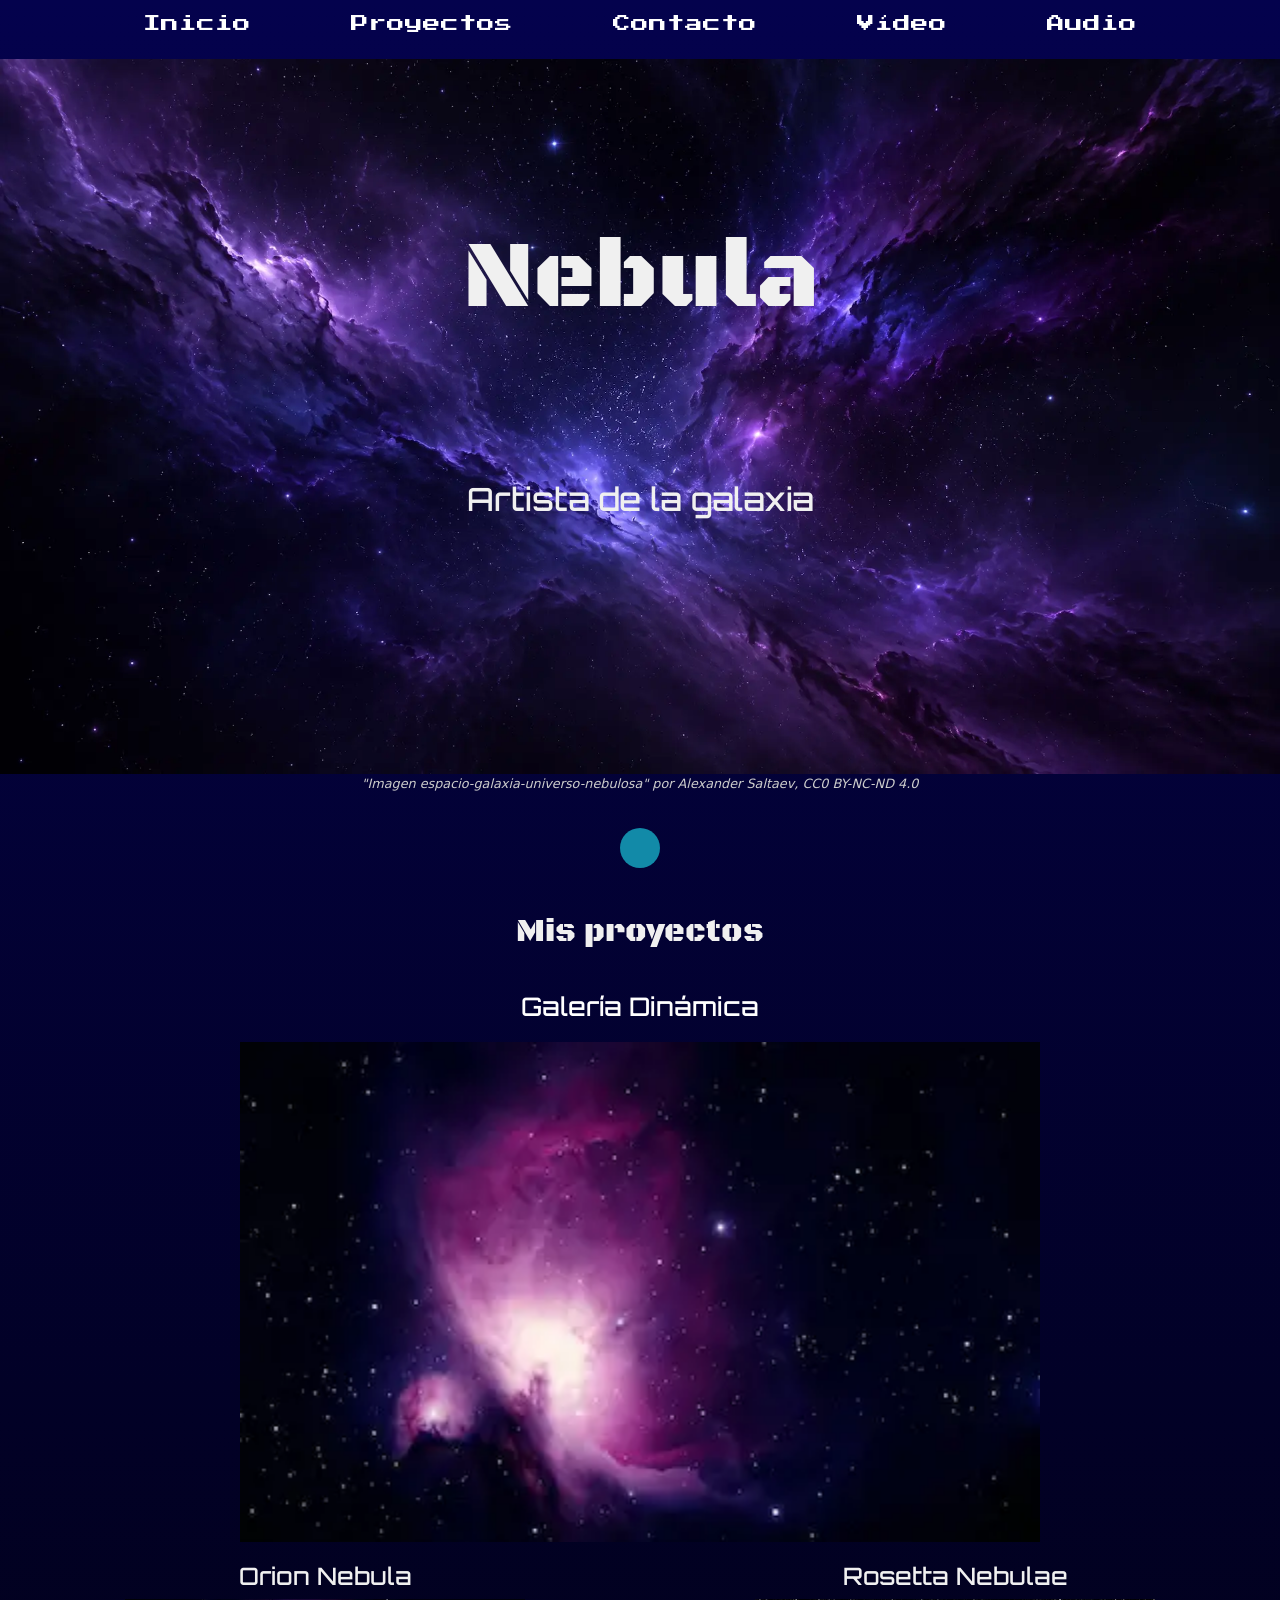
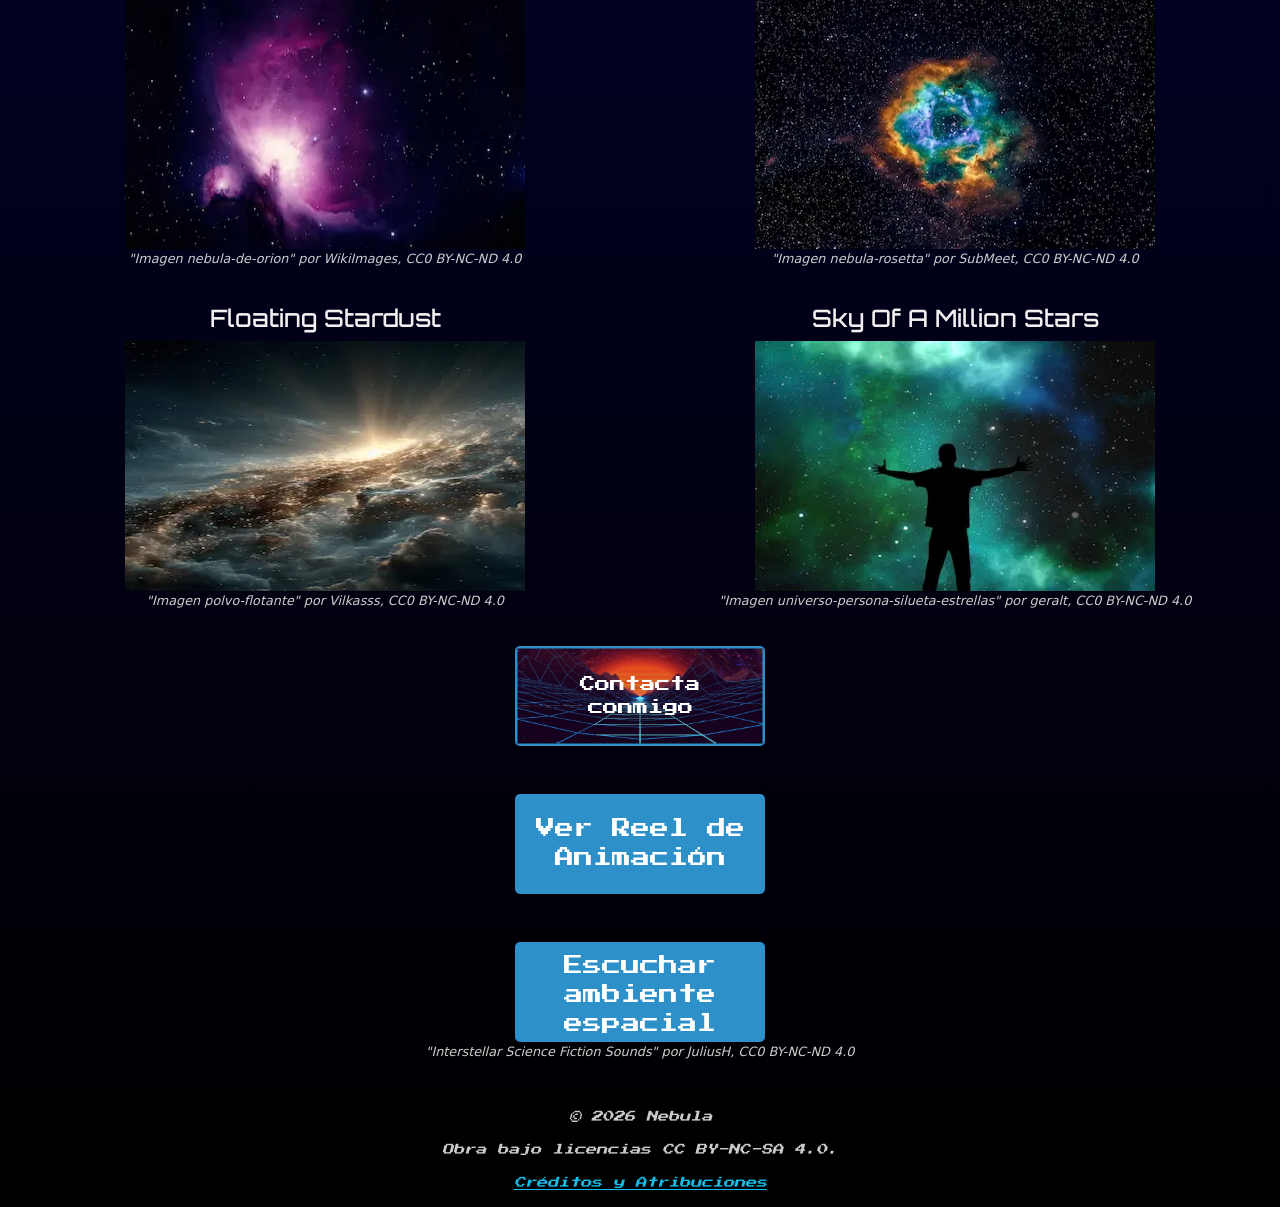
<file: index.html>
<!DOCTYPE html>
<html lang="en">

<head>
    <meta charset="UTF-8">
    <meta name="viewport" content="width=device-width, initial-scale=1.0">
    <title>Nebula</title>
    <!--Enlace al icono de la web en la pestaña-->
    <link rel="icon" href="assets/img/nebula-logo.svg" type="image/svg">
    <!--Enlaces a fuentes-->
    <link rel="preconnect" href="https://fonts.googleapis.com">
    <link rel="preconnect" href="https://fonts.gstatic.com" crossorigin>
    <!--Black Ops One-->
    <link
        href="https://fonts.googleapis.com/css2?family=Black+Ops+One&family=Cinzel+Decorative:wght@400;700;900&family=Cinzel:wght@400..900&family=EB+Garamond:ital,wght@0,400..800;1,400..800&display=swap"
        rel="stylesheet">
    <!--Orbitron-->
    <link
        href="https://fonts.googleapis.com/css2?family=Black+Ops+One&family=Cinzel+Decorative:wght@400;700;900&family=Cinzel:wght@400..900&family=EB+Garamond:ital,wght@0,400..800;1,400..800&family=Orbitron:wght@400..900&display=swap"
        rel="stylesheet">
    <!--Press Start 2P-->
    <link
        href="https://fonts.googleapis.com/css2?family=Black+Ops+One&family=Cinzel+Decorative:wght@400;700;900&family=Cinzel:wght@400..900&family=EB+Garamond:ital,wght@0,400..800;1,400..800&family=Orbitron:wght@400..900&family=Press+Start+2P&display=swap"
        rel="stylesheet">

    <!-- Enlace para Bootstrap CSS -->
    <link href="https://cdn.jsdelivr.net/npm/bootstrap@5.3.3/dist/css/bootstrap.min.css" rel="stylesheet"
        integrity="sha384-QWTKZyjpPEjISv5WaRU9OFeRpok6YctnYmDr5pNlyT2bRjXh0JMhjY6hW+ALEwIH" crossorigin="anonymous">

    <!--Enlace a la hoja de estilo CSS-->
    <link rel="stylesheet" href="styles/styles.css">
</head>

<body>
    <!-- Zona hero-->
    <!--Header para el logo y el título de la página-->
    <header>
        <!--Barra de navegación para dirigir a cada sección de recursos-->
        <nav id="navbar">
            <ul>
                <li><a href="#hero-zone">Inicio</a></li>
                <li><a href="#projects-title">Proyectos</a></li>
                <li><a href="#btn-img">Contacto</a></li>
                <!--Enlaces a los botones que reproducen vídeo y audio-->
                <li><a href="#reel">Vídeo</a></li>
                <li><a href="#btn-audio">Audio</a></li>
            </ul>

            <div id="hero-zone">
                <!--Titulo-->
                <h1 id="title">Nebula</h1>
                <!--Subtítulo-->
                <h2 id="subtitle">Artista de la galaxia</h2>
                <div id="img-hero">
                    <figure>
                        <img src="assets/img/hero-image.webp" alt="Imagen espacial estilo nebulosa como fondo de página"
                            width="100%" height="auto" loading="lazy">
                        <figcaption class="cites">
                            "Imagen espacio-galaxia-universo-nebulosa" por Alexander Saltaev, CC0 BY-NC-ND 4.0
                        </figcaption>
                    </figure>
                </div>
            </div>

    </header>

    <main>
        <!--- Nuevo logo de Nebula (SVG en el DOM)-->
        <div id="logo">
            <!--SVG con sus propiedades y círculo accesible mediante tabindex para admitir :focus-->
            <svg id="iconoNebula" tabindex="0" width="50" height="50" viewBox="0 0 100 100"
                xmlns="http://www.w3.org/2000/svg">
                <circle id="circuloNebula" cx="50" cy="50" r="40" fill="#128aa8" />
            </svg>
        </div>

        <h1 id="projects-title">Mis proyectos</h1>

        <h2 id="galeria">Galería Dinámica</h2>

        <!--Contenedor para la Galería Dinámica-->
        <div id="img-galeria">
            <img src="assets/img/project-1.webp" alt="Imagen de Paisaje Espacial" width="800px" height="500px"
                loading="lazy">
        </div>

        <!--Contenedor para un grid con los proyectos de Nebula-->
        <div id="grid">
            <!--Cada tarjeta del grid-->
            <!--Proyecto 1-->
            <div class="project">
                <h3>Orion Nebula</h3>
                <figure>
                    <img class="photo" src="assets/img/project-1.webp" alt="Imagen de Nebula de Orión" width="400px"
                        height="250px" loading="lazy">
                    <figcaption class="cites">
                        "Imagen nebula-de-orion" por WikiImages, CC0 BY-NC-ND 4.0
                    </figcaption>
                </figure>
            </div>

            <!--Proyecto 2-->
            <div class="project">
                <h3>Rosetta Nebulae</h3>
                <figure>
                    <img class="photo" src="assets/img/project-2.webp" alt="Imagen de la nebulosa Roseta" width="400px"
                        height="250px" loading="lazy">
                    <figcaption class="cites">
                        "Imagen nebula-rosetta" por SubMeet, CC0 BY-NC-ND 4.0
                    </figcaption>
                </figure>
            </div>

            <!--Proyecto 3-->
            <div class="project">
                <h3>Floating Stardust</h3>
                <figure>
                    <img class="photo" src="assets/img/project-3.webp" alt="Imagen del polvo flotante de una nebulosa"
                        width="400px" height="250px" loading="lazy">
                    <figcaption class="cites">
                        "Imagen polvo-flotante" por Vilkasss, CC0 BY-NC-ND 4.0
                    </figcaption>
                </figure>
            </div>

            <!--Proyecto 4-->
            <div class="project">
                <h3>Sky Of A Million Stars</h3>
                <figure>
                    <img class="photo" src="assets/img/project-4.webp" alt="Silueta de una persona frente al espacio"
                        width="400px" height="250px" loading="lazy">
                    <figcaption class="cites">
                        "Imagen universo-persona-silueta-estrellas" por geralt, CC0 BY-NC-ND 4.0
                    </figcaption>
                </figure>
            </div>

        </div>

        <!--Botón de contacto con animación integrada-->
        <button class="btn" onclick="window.location.href='mailto:antondm11@gmail.com'">
            <img id="btn-img" src="assets/img/button-animation.webp" alt="Animación futurista situada en el botón"
                width="245px" height="95px" loading="lazy">
            <p class="btn-text">Contacta conmigo</p>
        </button>

        <br>
        <br>
        <br>

        <!--Botón para ver el vídeo en ventana modal (vinculado a la ventana por JS)-->
        <button id="reel" class="btn">Ver Reel de Animación</button>

        <!--Ventana modal con el vídeo integrada (oculta por defecto mediante CSS)-->
        <div id="modal" class="modal-container">
            <div class="modal-content">
                <span id="close-modal">&times;</span>
                <figure>
                    <video id="video" controls poster="assets/img/poster.webp" width="100%" height="auto">
                        <source src="assets/video/night-sky-video.mp4" type="video/mp4">
                    </video>
                    <figcaption class="cites">
                        "Vídeo cielo nocturno" por Branislav Schmogrovits, CC0 BY-NC-ND 4.0
                    </figcaption>
                </figure>
            </div>
        </div>

        <br>
        <br>
        <br>

        <!--Reproductor de audio personalizado -->
        <div id="audio-container">
            <button id="btn-audio" class="btn">Escuchar ambiente espacial</button>
            <audio id="ambient-audio" preload="metadata" loop style="display: none;">
                <source src="assets/audio/juliush-interstellar-science-fiction-sounds.mp3" type="audio/mpeg">
                Tu navegador no soporta la reproducción de audio.
            </audio>
            <figcaption class="cites">
                "Interstellar Science Fiction Sounds" por JuliusH, CC0 BY-NC-ND 4.0
            </figcaption>
        </div>
        <br>
    </main>
    <footer>
        <br>
        <p class="foot-text">© 2026 Nebula</p>
        <p class="foot-text">Obra bajo licencias CC BY-NC-SA 4.0.</p>
        <p class="foot-text"><a href="credits.html" style="color: #13bfeb;">Créditos y Atribuciones</a></p>

    </footer>
    <!--Script Bootstrap JS-->
    <script src="https://cdn.jsdelivr.net/npm/bootstrap@5.3.3/dist/js/bootstrap.bundle.min.js"
        integrity="sha384-YvpcrYf0tY3lHB60NNkmXc5s9fDVZLESaAA55NDzOxhy9GkcIdslK1eN7N6jIeHz"
        crossorigin="anonymous"></script>
    <!--Script-->
    <script src="script.js"></script>
</body>

</html>
</file>
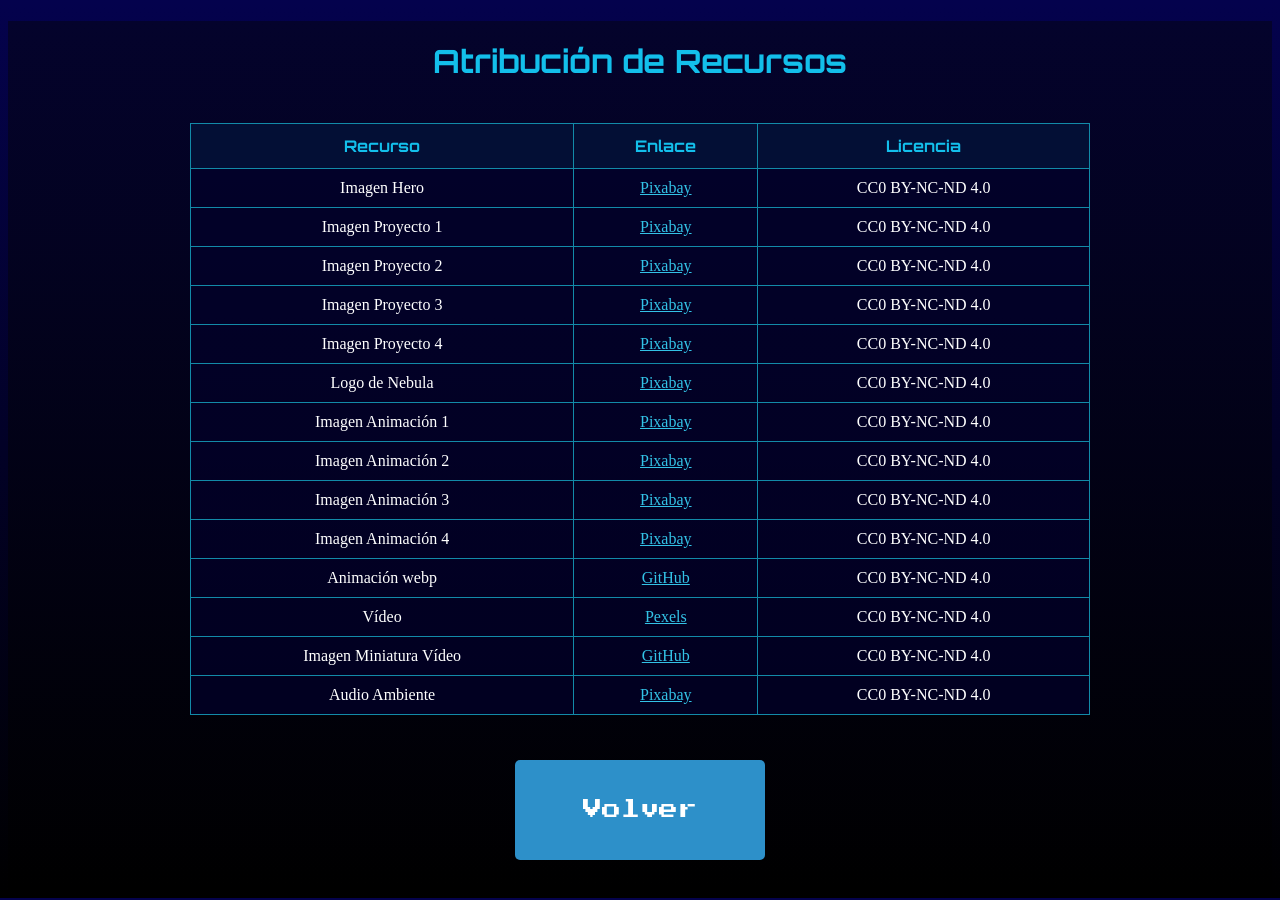
<file: credits.html>
<!DOCTYPE html>
<html lang="en">

<head>
    <meta charset="UTF-8">
    <meta name="viewport" content="width=device-width, initial-scale=1.0">
    <title>Créditos Nebula</title>
    <!--Enlace al icono de la web en la pestaña-->
    <link rel="icon" href="assets/img/nebula-logo.svg" type="image/svg">
    <!-- Enlaces a fuentes -->
    <link rel="preconnect" href="https://fonts.googleapis.com">
    <link rel="preconnect" href="https://fonts.gstatic.com" crossorigin>
    <link href="https://fonts.googleapis.com/css2?family=Orbitron:wght@400;700&family=Press+Start+2P&display=swap"
        rel="stylesheet">
    <link rel="stylesheet" href="styles/styles.css">
</head>

<body>

    <div id="creditos">
        <h1 class="credits-title" style="font-family: 'Orbitron', sans-serif; color: #13bfeb; padding-top: 20px;">
            Atribución de Recursos</h1>

        <div class="table-responsive" style="overflow-x: auto; padding: 20px;">
            <table class="credits-table"
                style="margin: 0 auto; border-collapse: collapse; width: 90%; max-width: 900px; background-color: rgba(2, 1, 43, 0.7); border: 1px solid #13bfeb;">
                <thead>
                    <tr style="background-color: #030f35; color: #13bfeb; font-family: 'Orbitron', sans-serif;">
                        <th style="padding: 12px; border: 1px solid #128aa8;">Recurso</th>
                        <th style="padding: 12px; border: 1px solid #128aa8;">Enlace</th>
                        <th style="padding: 12px; border: 1px solid #128aa8;">Licencia</th>
                    </tr>
                </thead>
                <tbody>
                    <tr>
                        <td style="padding: 10px; border: 1px solid #128aa8;">Imagen Hero</td>
                        <td style="padding: 10px; border: 1px solid #128aa8;"><a
                                href="https://pixabay.com/es/illustrations/espacio-galaxia-universo-nebulosa-10443904/"
                                target="_blank" rel="noopener" style="color: #33c2e6;">Pixabay</a></td>
                        <td style="padding: 10px; border: 1px solid #128aa8;">CC0 BY-NC-ND 4.0</td>
                    </tr>
                    <tr>
                        <td style="padding: 10px; border: 1px solid #128aa8;">Imagen Proyecto 1</td>
                        <td style="padding: 10px; border: 1px solid #128aa8;"><a
                                href="https://pixabay.com/es/photos/fondo-de-navidad-nebula-de-ori%C3%B3n-11107/"
                                target="_blank" rel="noopener" style="color: #33c2e6;">Pixabay</a></td>
                        <td style="padding: 10px; border: 1px solid #128aa8;">CC0 BY-NC-ND 4.0</td>
                    </tr>
                    <tr>
                        <td style="padding: 10px; border: 1px solid #128aa8;">Imagen Proyecto 2</td>
                        <td style="padding: 10px; border: 1px solid #128aa8;"><a
                                href="https://pixabay.com/es/photos/nebulosa-roseta-nebulosa-universo-7616742/"
                                target="_blank" rel="noopener" style="color: #33c2e6;">Pixabay</a></td>
                        <td style="padding: 10px; border: 1px solid #128aa8;">CC0 BY-NC-ND 4.0</td>
                    </tr>
                    <tr>
                        <td style="padding: 10px; border: 1px solid #128aa8;">Imagen Proyecto 3</td>
                        <td style="padding: 10px; border: 1px solid #128aa8;"><a
                                href="https://pixabay.com/es/illustrations/part%C3%ADcula-polvo-flotador-navidad-10066583/"
                                target="_blank" rel="noopener" style="color: #33c2e6;">Pixabay</a></td>
                        <td style="padding: 10px; border: 1px solid #128aa8;">CC0 BY-NC-ND 4.0</td>
                    </tr>
                    <tr>
                        <td style="padding: 10px; border: 1px solid #128aa8;">Imagen Proyecto 4</td>
                        <td style="padding: 10px; border: 1px solid #128aa8;"><a
                                href="https://pixabay.com/es/illustrations/universo-persona-silueta-estrellas-1044107/"
                                target="_blank" rel="noopener" style="color: #33c2e6;">Pixabay</a></td>
                        <td style="padding: 10px; border: 1px solid #128aa8;">CC0 BY-NC-ND 4.0</td>
                    </tr>
                    <tr>
                        <td style="padding: 10px; border: 1px solid #128aa8;">Logo de Nebula</td>
                        <td style="padding: 10px; border: 1px solid #128aa8;"><a
                                href="https://pixabay.com/es/vectors/planeta-espacio-universo-naturaleza-9598022/"
                                target="_blank" rel="noopener" style="color: #33c2e6;">Pixabay</a></td>
                        <td style="padding: 10px; border: 1px solid #128aa8;">CC0 BY-NC-ND 4.0</td>
                    </tr>
                    <tr>
                        <td style="padding: 10px; border: 1px solid #128aa8;">Imagen Animación 1</td>
                        <td style="padding: 10px; border: 1px solid #128aa8;"><a
                                href="https://pixabay.com/es/illustrations/ai-generado-lineas-digitales-digital-9110642/"
                                target="_blank" rel="noopener" style="color: #33c2e6;">Pixabay</a></td>
                        <td style="padding: 10px; border: 1px solid #128aa8;">CC0 BY-NC-ND 4.0</td>
                    </tr>
                    <tr>
                        <td style="padding: 10px; border: 1px solid #128aa8;">Imagen Animación 2</td>
                        <td style="padding: 10px; border: 1px solid #128aa8;"><a
                                href="https://pixabay.com/es/illustrations/retro-fondo-el-env%C3%ADo-paisaje-4237850/"
                                target="_blank" rel="noopener" style="color: #33c2e6;">Pixabay</a></td>
                        <td style="padding: 10px; border: 1px solid #128aa8;">CC0 BY-NC-ND 4.0</td>
                    </tr>
                    <tr>
                        <td style="padding: 10px; border: 1px solid #128aa8;">Imagen Animación 3</td>
                        <td style="padding: 10px; border: 1px solid #128aa8;"><a
                                href="https://pixabay.com/es/illustrations/ciudad-atardecer-noche-paisaje-5848267/"
                                target="_blank" rel="noopener" style="color: #33c2e6;">Pixabay</a></td>
                        <td style="padding: 10px; border: 1px solid #128aa8;">CC0 BY-NC-ND 4.0</td>
                    </tr>
                    <tr>
                        <td style="padding: 10px; border: 1px solid #128aa8;">Imagen Animación 4</td>
                        <td style="padding: 10px; border: 1px solid #128aa8;"><a
                                href="https://pixabay.com/es/illustrations/futurista-t%C3%BAnel-ciencia-ficci%C3%B3n-4544119/"
                                target="_blank" rel="noopener" style="color: #33c2e6;">Pixabay</a></td>
                        <td style="padding: 10px; border: 1px solid #128aa8;">CC0 BY-NC-ND 4.0</td>
                    </tr>
                    <tr>
                        <td style="padding: 10px; border: 1px solid #128aa8;">Animación webp</td>
                        <td style="padding: 10px; border: 1px solid #128aa8;"><a
                                href="https://github.com/aduarte418/LandingNebula/blob/main/assets/img/button-animation.webp"
                                target="_blank" rel="noopener" style="color: #33c2e6;">GitHub</a></td>
                        <td style="padding: 10px; border: 1px solid #128aa8;">CC0 BY-NC-ND 4.0</td>
                    </tr>
                    <tr>
                        <td style="padding: 10px; border: 1px solid #128aa8;">Vídeo</td>
                        <td style="padding: 10px; border: 1px solid #128aa8;"><a
                                href="https://www.pexels.com/es-es/video/cielo-noche-espacio-estrellas-12354568/"
                                target="_blank" rel="noopener" style="color: #33c2e6;">Pexels</a></td>
                        <td style="padding: 10px; border: 1px solid #128aa8;">CC0 BY-NC-ND 4.0</td>
                    </tr>
                    <tr>
                        <td style="padding: 10px; border: 1px solid #128aa8;">Imagen Miniatura Vídeo</td>
                        <td style="padding: 10px; border: 1px solid #128aa8;"><a
                                href="https://github.com/aduarte418/LandingNebula/blob/main/assets/img/poster.webp"
                                target="_blank" rel="noopener" style="color: #33c2e6;">GitHub</a></td>
                        <td style="padding: 10px; border: 1px solid #128aa8;">CC0 BY-NC-ND 4.0</td>
                    </tr>
                    <tr>
                        <td style="padding: 10px; border: 1px solid #128aa8;">Audio Ambiente</td>
                        <td style="padding: 10px; border: 1px solid #128aa8;"><a
                                href="https://pixabay.com/es/sound-effects/musical-interstellar-science-fiction-sounds-8239/"
                                target="_blank" rel="noopener" style="color: #33c2e6;">Pixabay</a></td>
                        <td style="padding: 10px; border: 1px solid #128aa8;">CC0 BY-NC-ND 4.0</td>
                    </tr>
                </tbody>
            </table>
        </div>


        <button id="btn-volver" class="btn"><a href="index.html">Volver</a></button>
    </div>

</body>

</html>
</file>
<file: styles/styles.css>
/* Estilo general para el body */
body {
    background-color: #04024d;
    color: #ffffff;
    text-align: center;
    background: linear-gradient(to bottom, #04024d, #000000);
}

/* Estilo de la barra de navegación */
#navbar {
    color: #ffffff;
    padding: 10px 0;
}

/* Estilo del flex para los elementos de la barra de navegación */
#navbar ul {
    list-style: none;
    margin: 0;
    padding: 0;
    display: flex;
    justify-content: center;
}

/* Propiedad para el margen entre los elementos de la barra de navegación (lista) */
#navbar li {
    margin: 0 50px;
}

/* Estilo del texto que actúa como enlace a las secciones */
#navbar a {
    color: #ffffff;
    text-decoration: none;
    font-family: 'Press Start 2P', sans-serif;
    font-size: 1.1em;
}

/* Estilo para el hover del enlace */
#navbar a:hover {
    color: #13bfeb;
}

/* Propiedades del contenedor de la zona Hero */
#hero-zone {
    margin: 20px auto;
    position: relative;
}

/* Estilo para la imagen hero */
#img-hero {
    transition: opacity 0.4s ease;
    /*Transición suave*/
}

/* Transición suave al cambiar la imagen */
#img-hero img {
    transition: opacity 0.3s ease;
}

/* Estilo para el hover sobre las imágenes del grid */
.photo:hover {
    transform: scale(95%);
    cursor: pointer;
}

/* Estilo para el título */
#title {
    font-size: 6rem;
    color: #f0f0f0;
    font-family: 'Black Ops One', sans-serif;
    position: absolute;
    top: 30%;
    left: 50%;
    transform: translate(-50%, -50%);
}

/* Estilo para el subtítulo */
#subtitle {
    font-size: 2rem;
    color: #f0f0f0;
    font-family: 'Orbitron', sans-serif;
    position: absolute;
    top: 60%;
    left: 50%;
    transform: translate(-50%, -50%);
}

/* Estilo para el grid que contiene los proyectos de Nebula */
#grid {
    display: grid;
    grid-template-columns: repeat(2, 1fr);
    gap: 20px;
    padding: 20px;
}

/* Estilo para el título "Mis proyectos" */
#projects-title {
    font-size: 2rem;
    color: #f0f0f0;
    font-family: 'Black Ops One', sans-serif;
    margin-top: 40px;
    margin-bottom: 20px;
}

/* Estilo para el título "Galería Dinámica" */
#galeria {
    font-family: 'Orbitron', sans-serif;
    color: #ffffff;
    font-size: 1.6rem;
    margin-top: 40px;
    margin-bottom: 20px;
}

/* Estilo para el título de los proyectos */
.project h3 {
    font-size: 1.5rem;
    color: #f0f0f0;
    font-family: 'Orbitron', sans-serif;
}

/* Estilo para el botón de contacto */
.btn {
    background-color: #2d90c9;
    color: #ffffff;
    border: none;
    border-radius: 5px;
    padding: 10px 20px;
    font-size: 1.2rem;
    font-family: 'Press Start 2P', sans-serif;
    cursor: pointer;
    transition: background-color 0.3s ease;
    width: 250px;
    height: 100px;
    position: relative;
}

/* Estilo para el hover del botón */
.btn:hover {
    background-color: #13bfeb;
    transform: scale(96%);
}

/* Estilo para la imagen del botón */
#btn-img {
    position: absolute;
    top: 50%;
    left: 50%;
    transform: translate(-50%, -50%);
}

/* Estilo para el texto del botón */
.btn-text {
    font-size: 0.8em;
    position: absolute;
    top: 50%;
    left: 50%;
    transform: translate(-50%, -50%);
}

/* Estilo para las citas de las imágenes */
.cites {
    font-size: 0.8em;
    color: #cccccc;
    font-style: italic;
}

/* Estilo para el texto del footer */
.foot-text {
    font-size: 0.7em;
    color: #cccccc;
    font-style: italic;
    font-family: 'Press Start 2P', sans-serif;
    text-align: center;
}

/* Estilos para el logo en el círculo */
#iconoNebula {
    cursor: pointer;
    outline: none;
}

/* Estilo para el círculo del logo */
#circuloNebula {
    background-color: #1271a8;
    cursor: pointer;
    transition: fill 0.3s ease;
}

/* Estilos para hover y focus en el circulo y la imagen svg */
#circuloNebula:hover {
    fill: #33c2e6;
}

#circuloNebula:focus,
#iconoNebula:focus #circuloNebula {
    fill: #84daf0;
}

/* Feedback visual en las miniaturas de la galería + hover */
.photo {
    cursor: pointer;
    transition: transform 0.3s ease, filter 0.3s ease;
}

.photo:hover {
    transform: scale(1.05);
    filter: brightness(1.15);
}

/* Estilo para la ventana modal */
.modal-container {
    display: none;
    /* Oculto por defecto, activado por JS */
    position: fixed;
    top: 0;
    left: 0;
    width: 100%;
    height: 100%;
    background-color: #02012b;
    z-index: 1000;
    justify-content: center;
    align-items: center;
}

/*Estilo para la ventana modal*/
.modal-content {
    position: relative;
    max-width: 800px;
    width: 90%;
    background-color: #01001d;
    border-radius: 8px;
    padding: 10px;
    border: 1px solid #13bfeb;
    box-shadow: 0 0 20px rgba(19, 191, 235, 0.5);
}

/*Estilos aplicados al cierre de la ventana modal*/
#close-modal {
    position: absolute;
    top: -40px;
    right: 5px;
    color: #ffffff;
    font-size: 36px;
    font-weight: bold;
    cursor: pointer;
    transition: color 0.2s ease;
}

#close-modal:hover {
    color: #13bfeb;
}

/* Estilo para la página de créditos */
#creditos {
    background-color: #02012b;
    color: #ffffff;
    text-align: center;
    background: linear-gradient(to bottom, #04032c, #000000);
}

/* Estilo específico para el botón volver de credits.html + su enlace */
#btn-volver {
    margin-top: 25px;
    margin-bottom: 30px;
}

#btn-volver a {
    color: #ffffff;
    text-decoration: none;
    font-family: inherit;
    font-size: inherit;
    display: flex;
    justify-content: center;
    align-items: center;
    width: 100%;
    height: 100%;
}
</file>
